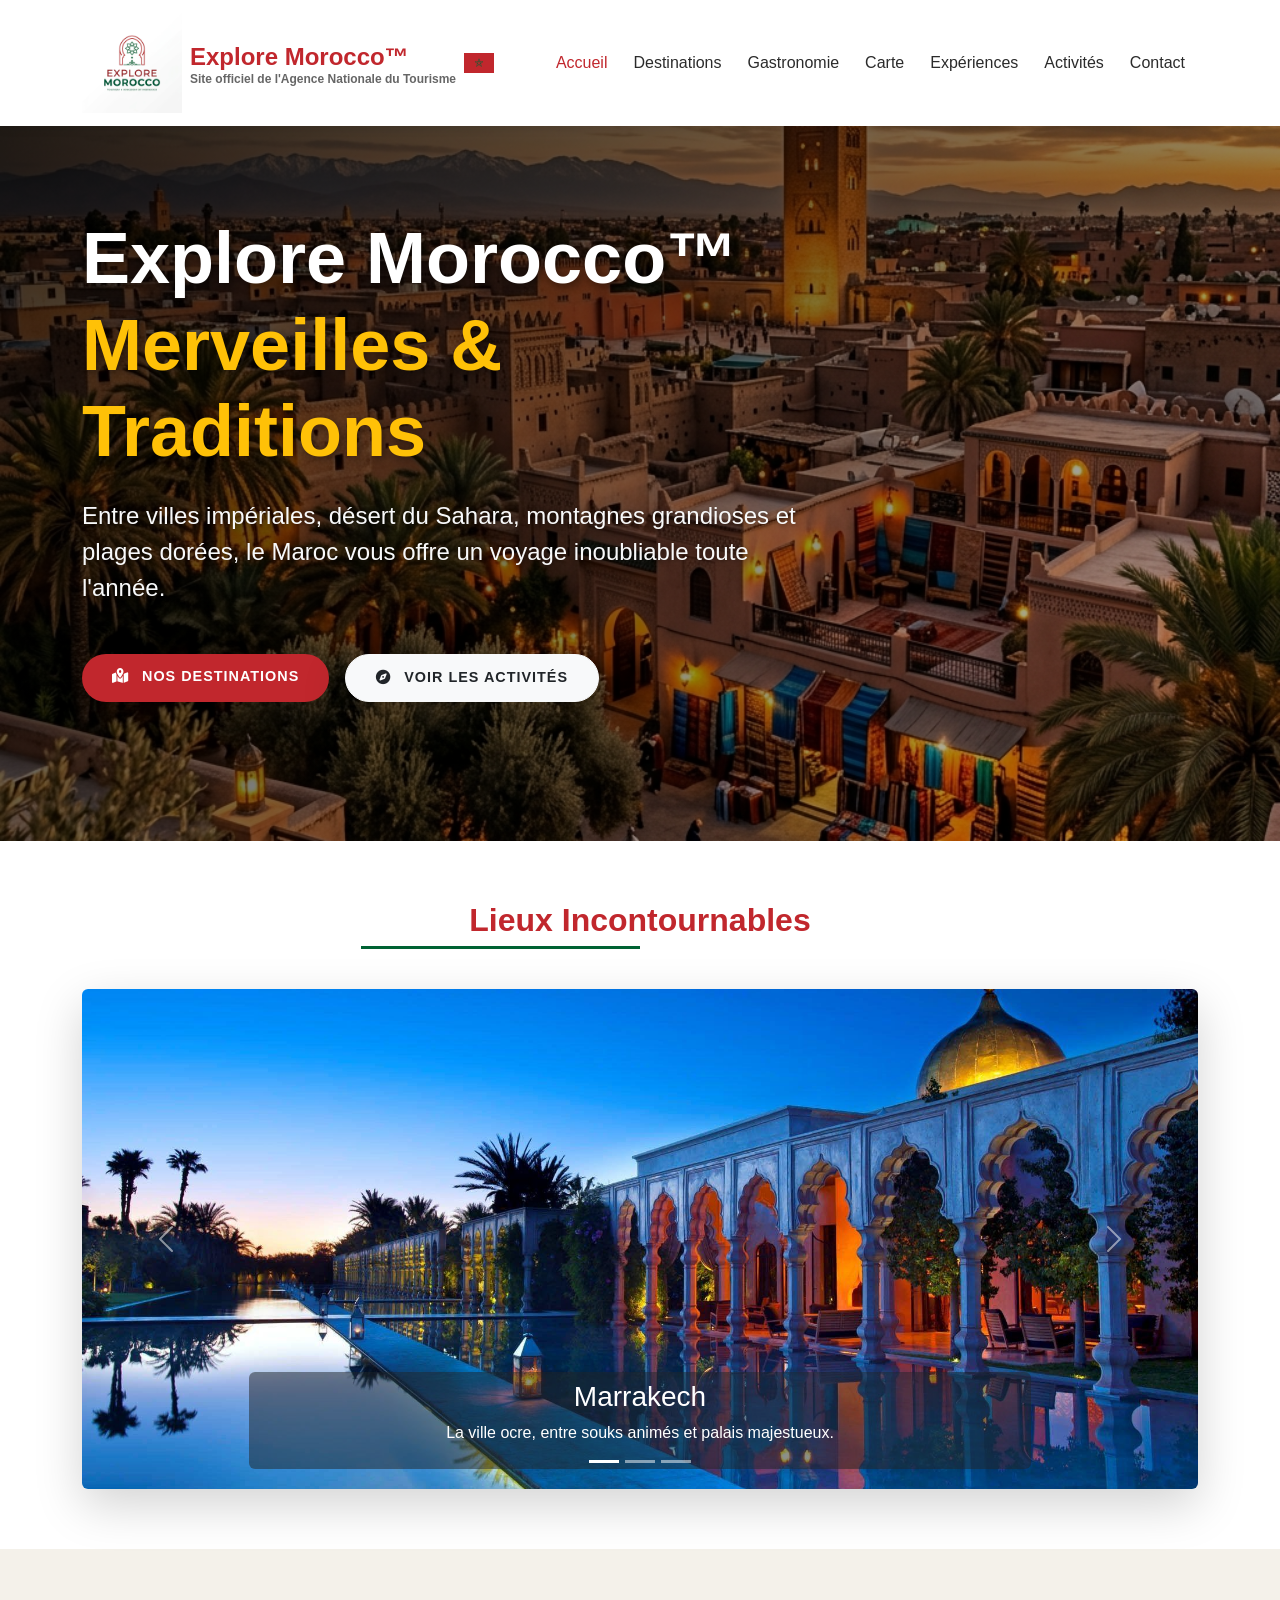
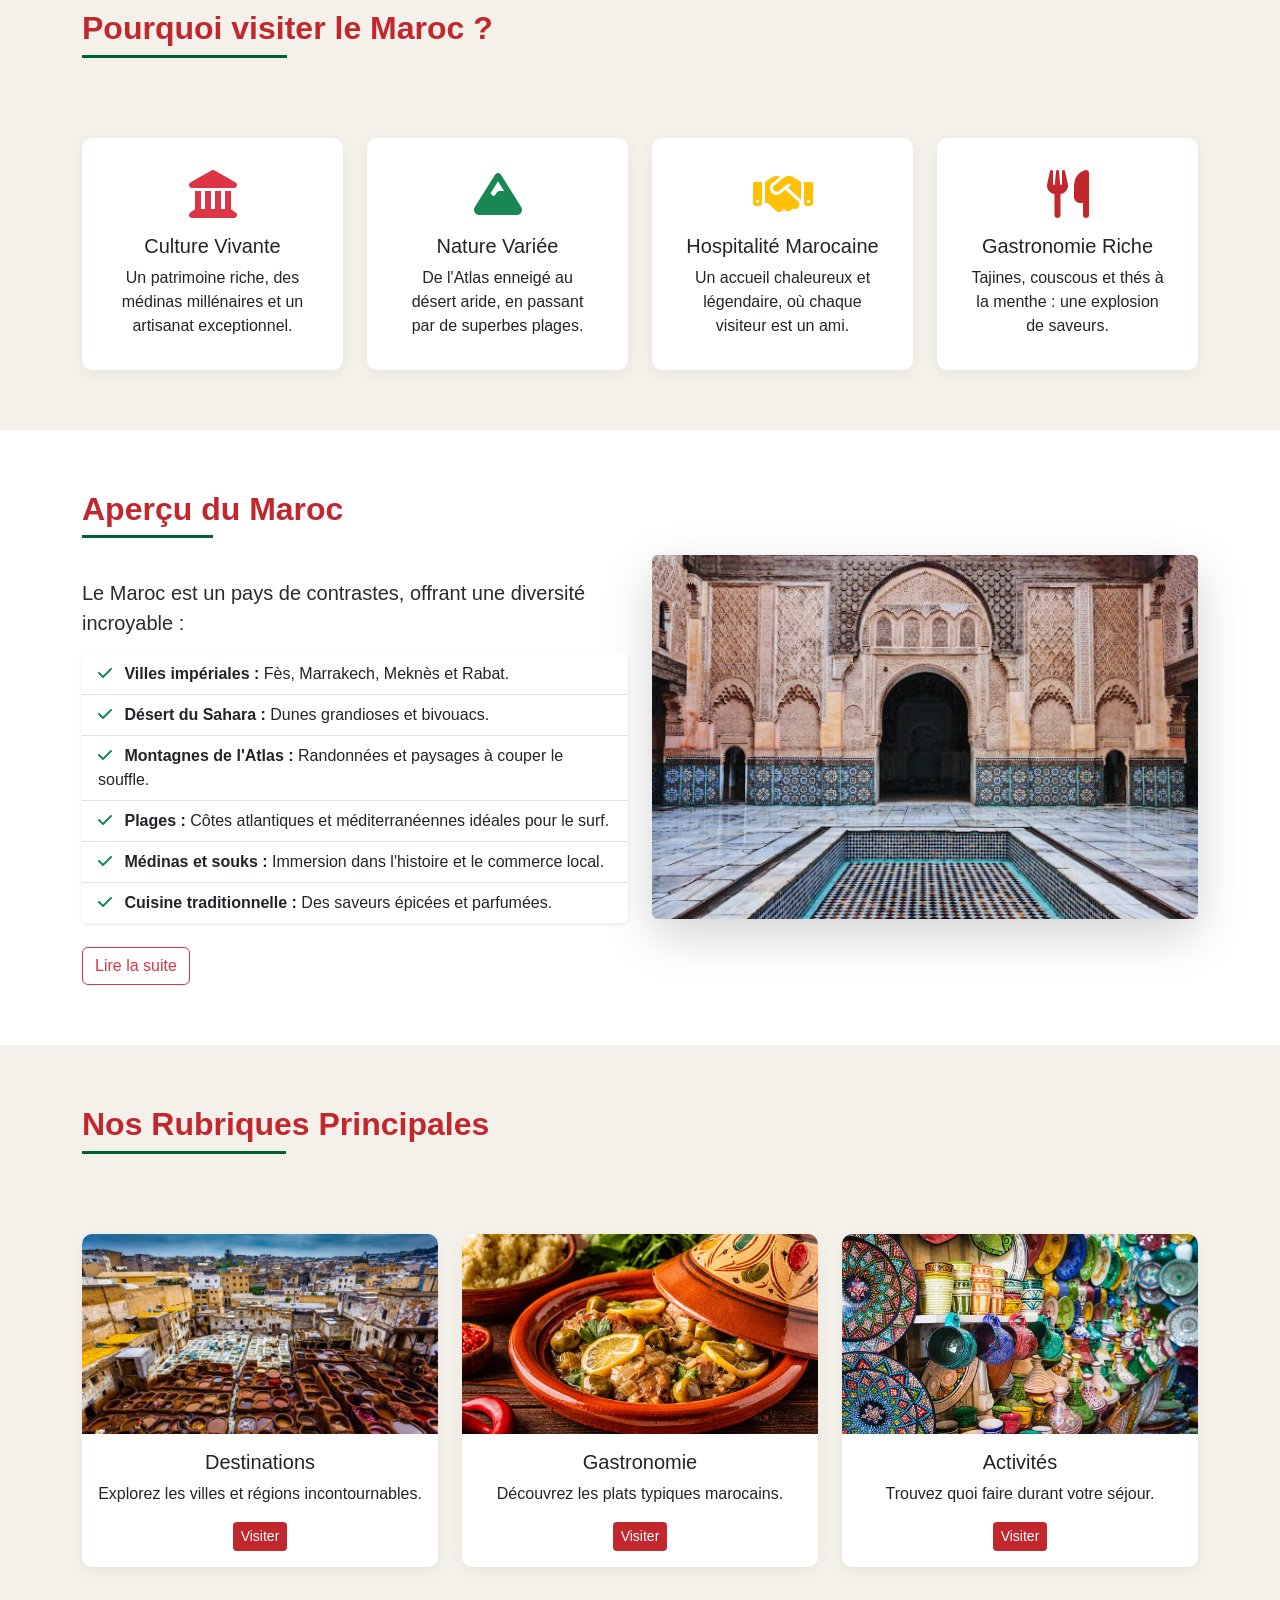
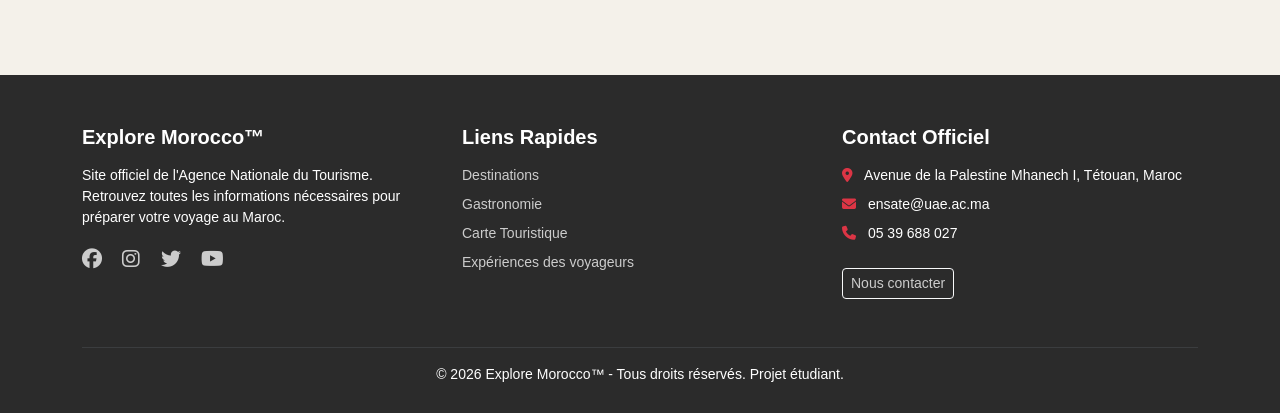
<file: explore-morocco/index.html>
<!DOCTYPE html>
<html lang="fr">
<head>
    <!-- ==========================================
         SECTION HEAD : Informations de la page
         On met ici le titre, les métadonnées et les fichiers CSS nécessaires.
         Cette section n'est pas visible par l'utilisateur, mais elle est très importante
         pour le bon fonctionnement de la page.
         ========================================== -->

    <!-- Méta-données de base pour le fonctionnement de la page -->
    <meta charset="UTF-8">
    <!-- Permet de rendre le site responsive sur les appareils mobiles -->
    <meta name="viewport" content="width=device-width, initial-scale=1.0">
    <meta name="description" content="Découvrez le Maroc avec Explore Morocco. Le site officiel pour planifier vos vacances, activités et expériences.">
    <title>Explore Morocco™ - Accueil</title>
    
    <!-- Lien vers Bootstrap CSS (Framework CSS pour le design rapide et responsive) -->
    <!-- On utilise Bootstrap pour que le site s'adapte à toutes les tailles d'écran -->
    <link href="https://cdn.jsdelivr.net/npm/bootstrap@5.3.0/dist/css/bootstrap.min.css" rel="stylesheet">
    
    <!-- Lien vers FontAwesome pour les icônes (réseaux sociaux, etc.) -->
    <link rel="stylesheet" href="https://cdnjs.cloudflare.com/ajax/libs/font-awesome/6.4.0/css/all.min.css">
    
    <!-- Lien vers notre fichier de style personnalisé (doit toujours être après Bootstrap pour l'écraser) -->
    <link rel="stylesheet" href="css/style.css">
    <!-- Icône qui apparaît dans l'onglet du navigateur -->
    <link rel="icon" type="image/png" href="images/logo-maroc.png">
</head>
<body>

    <!-- ==========================================
         HEADER & NAVIGATION (Barre de menu)
         Cette barre de navigation reste visible en haut de la page
         même quand on fait défiler grâce à la classe "fixed-top".
         Elle contient le logo du site et tous les liens vers les autres pages.
         ========================================== -->
    <!-- Navbar Bootstrap : sticky-top la garde visible au défilement -->
    <nav class="navbar navbar-expand-lg navbar-custom fixed-top">
        <div class="container">
            <!-- Logo et nom du site à gauche -->
            <!-- Ce lien ramène l'utilisateur à la page d'accueil quand il clique sur le logo -->
            <a class="navbar-brand d-flex align-items-center" href="index.html">
                <img src="images/logo-maroc.png" alt="Logo Explore Morocco" width="100" height="100" class="me-2">
                <div>
                    Explore Morocco™
                    <span class="official-text" data-i18n="nav_subtitle">Site officiel de l'Agence Nationale du Tourisme</span>
                </div>
                <!-- Drapeau du Maroc affiché à côté du nom du site -->
                <img src="images/Flag_of_Morocco.svg" alt="Drapeau du Maroc" width="30" height="20" class="ms-2">
            </a>
            
            <!-- Bouton "Hamburger" pour les mobiles -->
            <!-- Ce bouton s'affiche seulement sur petit écran, il permet d'ouvrir/fermer le menu -->
            <button class="navbar-toggler" type="button" data-bs-toggle="collapse" data-bs-target="#mainMenu" aria-controls="mainMenu" aria-expanded="false" aria-label="Toggle navigation">
                <span class="navbar-toggler-icon"></span>
            </button>
            
            <!-- Les liens du menu qui seront cachés sur mobile et visibles sur grand écran -->
            <div class="collapse navbar-collapse" id="mainMenu">
                <!-- ms-auto pousse le menu vers la droite -->
                <ul class="navbar-nav ms-auto mb-2 mb-lg-0 align-items-center">
                    <!-- Chaque "nav-item" est un lien vers une page du site -->
                    <li class="nav-item"><a class="nav-link active" aria-current="page" href="index.html" data-i18n="nav_accueil">Accueil</a></li>
                    <!-- Ce lien permet à l'utilisateur d'aller vers la page des destinations -->
                    <li class="nav-item"><a class="nav-link" href="destinations.html" data-i18n="nav_destinations">Destinations</a></li>
                    <!-- Lien vers la page gastronomie -->
                    <li class="nav-item"><a class="nav-link" href="gastronomie.html" data-i18n="nav_gastronomie">Gastronomie</a></li>
                    <li class="nav-item"><a class="nav-link" href="carte.html" data-i18n="nav_carte">Carte</a></li>
                    <li class="nav-item"><a class="nav-link" href="experiences.html">Expériences</a></li>
                    <li class="nav-item"><a class="nav-link" href="activites.html">Activités</a></li>
                    <li class="nav-item"><a class="nav-link" href="contact.html" data-i18n="nav_contact">Contact</a></li>
                    
                    <!-- Sélecteur de langue fictif (Design) -->
                    

                </ul>
            </div>
        </div>
    </nav>

    <!-- ==========================================
         SECTION HERO (Bannière Principale Moderne)
         C'est la grande image d'accueil qu'on voit en premier quand on arrive sur le site.
         Elle contient un titre accrocheur, une courte description et des boutons d'action
         pour inviter le visiteur à explorer le site.
         ========================================== -->
    <section class="hero-section">
        <div class="container hero-content">
            <div class="row">
                <div class="col-lg-8 text-start fade-in-up">
                    <!-- Titre principal du site, avec un style gras et une couleur d'accentuation jaune -->
                    <h1 class="display-2 fw-bold mb-4 text-white" style="text-shadow: 2px 2px 10px rgba(0,0,0,0.5);">
                        Explore Morocco™<br><span class="text-warning">Merveilles & Traditions</span>
                    </h1>
                    <!-- Courte description pour donner envie au visiteur d'en savoir plus -->
                    <p class="lead mb-5 fs-4 text-light fade-in-up delay-1" style="text-shadow: 1px 1px 5px rgba(0,0,0,0.5);">
                        Entre villes impériales, désert du Sahara, montagnes grandioses et plages dorées, le Maroc vous offre un voyage inoubliable toute l'année.
                    </p>
                    <!-- Deux boutons d'appel à l'action pour rediriger le visiteur vers les destinations ou les activités -->
                    <div class="fade-in-up delay-2 d-flex flex-wrap gap-3">
                        <a href="destinations.html" class="btn btn-primary-custom btn-modern shadow-lg">
                            <i class="fas fa-map-marked-alt me-2"></i> Nos Destinations
                        </a>
                        <a href="activites.html" class="btn btn-light btn-modern shadow-lg text-dark">
                            <i class="fas fa-compass me-2"></i> Voir les Activités
                        </a>
                    </div>
                </div>
            </div>
        </div>
    </section>

    <!-- ==========================================
         SECTION CARROUSEL (Bootstrap Carousel)
         Cette section affiche un diaporama automatique d'images des lieux phares du Maroc.
         Le visiteur peut aussi naviguer manuellement entre les images
         grâce aux boutons "Précédent" et "Suivant".
         ========================================== -->
    <section class="section-padding bg-white">
        <div class="container">
            <h2 class="section-title text-center mx-auto d-block w-50">Lieux Incontournables</h2>
            
            <!-- Composant Carrousel Bootstrap, l'attribut data-bs-ride="carousel" le rend automatique -->
            <div id="marocCarousel" class="carousel slide shadow-lg rounded overflow-hidden" data-bs-ride="carousel">
                <!-- Indicateurs en bas de l'image : petits points qui montrent quelle image est active -->
                <div class="carousel-indicators">
                    <button type="button" data-bs-target="#marocCarousel" data-bs-slide-to="0" class="active" aria-current="true" aria-label="Slide 1"></button>
                    <button type="button" data-bs-target="#marocCarousel" data-bs-slide-to="1" aria-label="Slide 2"></button>
                    <button type="button" data-bs-target="#marocCarousel" data-bs-slide-to="2" aria-label="Slide 3"></button>
                </div>
                
                <!-- Images du carrousel -->
                <div class="carousel-inner">
                    <!-- Slide 1 : Marrakech -->
                    <!-- La classe "active" est obligatoire sur le premier slide pour que ça fonctionne -->
                    <div class="carousel-item active">
                        <!-- L'attribut onerror permet d'afficher une image par défaut si le fichier manque -->
                        <!-- Cette image est utilisée pour montrer une destination touristique du Maroc -->
                        <img src="images/mrakch.jpg" class="d-block w-100" style="height: 500px; object-fit: cover;" alt="Marrakech">
                        <!-- Légende superposée sur l'image, cachée sur mobile (d-none d-md-block) -->
                        <div class="carousel-caption d-none d-md-block bg-dark bg-opacity-50 rounded p-2">
                            <h3>Marrakech</h3>
                            <p>La ville ocre, entre souks animés et palais majestueux.</p>
                        </div>
                    </div>
                    <!-- Slide 2 : Sahara -->
                    <div class="carousel-item">
                        <img src="images/shra.jpg" class="d-block w-100" style="height: 500px; object-fit: cover;" alt="Sahara">
                        <div class="carousel-caption d-none d-md-block bg-dark bg-opacity-50 rounded p-2">
                            <h3>Le Désert du Sahara</h3>
                            <p>Bivouacs sous les étoiles et dunes dorées à perte de vue.</p>
                        </div>
                    </div>
                    <!-- Slide 3 : Chefchaouen -->
                    <div class="carousel-item">
                        <img src="images/chefch.avif" class="d-block w-100" style="height: 500px; object-fit: cover;" alt="Chefchaouen">
                        <div class="carousel-caption d-none d-md-block bg-dark bg-opacity-50 rounded p-2">
                            <h3>Chefchaouen</h3>
                            <p>La perle bleue des montagnes du Rif, havre de paix et de beauté.</p>
                        </div>
                    </div>
           
                </div>
                
                <!-- Boutons Précédent / Suivant pour naviguer manuellement dans le carrousel -->
                <button class="carousel-control-prev" type="button" data-bs-target="#marocCarousel" data-bs-slide="prev">
                    <span class="carousel-control-prev-icon" aria-hidden="true"></span>
                    <span class="visually-hidden">Précédent</span>
                </button>
                <button class="carousel-control-next" type="button" data-bs-target="#marocCarousel" data-bs-slide="next">
                    <span class="carousel-control-next-icon" aria-hidden="true"></span>
                    <span class="visually-hidden">Suivant</span>
                </button>
            </div>
        </div>
    </section>

    <!-- ==========================================
         SECTION POURQUOI VISITER
         Cette section explique au visiteur les bonnes raisons de venir au Maroc.
         On utilise des cartes Bootstrap (cards) avec des icônes FontAwesome
         pour rendre la présentation visuelle et agréable.
         ========================================== -->
    <section class="section-padding">
        <div class="container">
            <h2 class="section-title text-center">Pourquoi visiter le Maroc ?</h2>
            <!-- g-4 gère l'espacement entre les colonnes -->
            <div class="row g-4 mt-3">
                
                <!-- Carte 1 : Culture -->
                <!-- Chaque carte met en avant un atout du Maroc avec une icône et une courte description -->
                <div class="col-md-3">
                    <div class="card card-custom text-center p-3">
                        <div class="card-body">
                            <!-- Icône FontAwesome représentant la culture et le patrimoine -->
                            <i class="fas fa-landmark fa-3x mb-3 text-danger"></i>
                            <h5 class="card-title">Culture Vivante</h5>
                            <p class="card-text">Un patrimoine riche, des médinas millénaires et un artisanat exceptionnel.</p>
                        </div>
                    </div>
                </div>
                
                <!-- Carte 2 : Nature -->
                <div class="col-md-3">
                    <div class="card card-custom text-center p-3">
                        <div class="card-body">
                            <!-- Icône représentant la montagne pour symboliser la nature variée du Maroc -->
                            <i class="fas fa-mountain fa-3x mb-3 text-success"></i>
                            <h5 class="card-title">Nature Variée</h5>
                            <p class="card-text">De l'Atlas enneigé au désert aride, en passant par de superbes plages.</p>
                        </div>
                    </div>
                </div>
                
                <!-- Carte 3 : Hospitalité -->
                <div class="col-md-3">
                    <div class="card card-custom text-center p-3">
                        <div class="card-body">
                            <i class="fas fa-handshake fa-3x mb-3 text-warning"></i>
                            <h5 class="card-title">Hospitalité Marocaine</h5>
                            <p class="card-text">Un accueil chaleureux et légendaire, où chaque visiteur est un ami.</p>
                        </div>
                    </div>
                </div>
                
                <!-- Carte 4 : Gastronomie -->
                <div class="col-md-3">
                    <div class="card card-custom text-center p-3">
                        <div class="card-body">
                            <i class="fas fa-utensils fa-3x mb-3" style="color: #c1272d;"></i>
                            <h5 class="card-title">Gastronomie Riche</h5>
                            <p class="card-text">Tajines, couscous et thés à la menthe : une explosion de saveurs.</p>
                        </div>
                    </div>
                </div>
                
            </div>
        </div>
    </section>

    <!-- ==========================================
         SECTION APERÇU DU MAROC
         Cette section présente un résumé des richesses du Maroc sous forme de liste.
         Elle est disposée en deux colonnes : texte à gauche et image à droite,
         grâce à la grille Bootstrap (col-md-6).
         ========================================== -->
    <section class="section-padding bg-white">
        <div class="container">
            <div class="row align-items-center">
                <!-- Colonne gauche : texte descriptif avec une liste des points forts du Maroc -->
                <div class="col-md-6">
                    <h2 class="section-title">Aperçu du Maroc</h2>
                    <p class="lead">Le Maroc est un pays de contrastes, offrant une diversité incroyable :</p>
                    <!-- Liste des attraits touristiques du Maroc avec des coches vertes pour chaque point -->
                    <ul class="list-group list-group-flush mb-4 shadow-sm rounded">
                        <li class="list-group-item"><i class="fas fa-check text-success me-2"></i> <strong>Villes impériales :</strong> Fès, Marrakech, Meknès et Rabat.</li>
                        <li class="list-group-item"><i class="fas fa-check text-success me-2"></i> <strong>Désert du Sahara :</strong> Dunes grandioses et bivouacs.</li>
                        <li class="list-group-item"><i class="fas fa-check text-success me-2"></i> <strong>Montagnes de l'Atlas :</strong> Randonnées et paysages à couper le souffle.</li>
                        <li class="list-group-item"><i class="fas fa-check text-success me-2"></i> <strong>Plages :</strong> Côtes atlantiques et méditerranéennes idéales pour le surf.</li>
                        <li class="list-group-item"><i class="fas fa-check text-success me-2"></i> <strong>Médinas et souks :</strong> Immersion dans l'histoire et le commerce local.</li>
                        <li class="list-group-item"><i class="fas fa-check text-success me-2"></i> <strong>Cuisine traditionnelle :</strong> Des saveurs épicées et parfumées.</li>
                    </ul>
                    <!-- Bouton qui redirige l'utilisateur vers la page des destinations pour en savoir plus -->
                    <a href="destinations.html" class="btn btn-outline-danger">Lire la suite</a>
                </div>
                <!-- Colonne droite : image illustrant la culture marocaine -->
                <div class="col-md-6 mt-4 mt-md-0">
                    <!-- Cette image est utilisée pour illustrer visuellement la culture et la richesse du Maroc -->
                    <img src="images/culture.jpg" class="img-fluid rounded shadow-lg" alt="Culture du Maroc">
                </div>
            </div>
        </div>
    </section>

    <!-- ==========================================
         SECTION RUBRIQUES (Cartes de navigation)
         Cette section sert de menu visuel rapide pour accéder aux trois grandes rubriques du site.
         Chaque carte contient une image, un titre et un bouton de navigation.
         ========================================== -->
    <section class="section-padding">
        <div class="container">
            <h2 class="section-title text-center">Nos Rubriques Principales</h2>
            <div class="row g-4 mt-3">
                <!-- Carte lien : Destinations -->
                <!-- Cette carte permet à l'utilisateur d'aller directement vers la page des destinations -->
                <div class="col-md-4">
                    <div class="card card-custom">
                        <!-- Cette image montre la ville de Fès pour représenter les destinations -->
                        <img src="images/fes.jpg" class="card-img-top" alt="Destinations">
                        <div class="card-body text-center">
                            <h5 class="card-title">Destinations</h5>
                            <p class="card-text">Explorez les villes et régions incontournables.</p>
                            <a href="destinations.html" class="btn btn-primary-custom btn-sm">Visiter</a>
                        </div>
                    </div>
                </div>
                <!-- Carte lien : Gastronomie -->
                <!-- Cette carte permet à l'utilisateur d'aller vers la page de la gastronomie marocaine -->
                <div class="col-md-4">
                    <div class="card card-custom">
                        <img src="images/tajine.jpg" class="card-img-top" alt="Gastronomie">
                        <div class="card-body text-center">
                            <h5 class="card-title">Gastronomie</h5>
                            <p class="card-text">Découvrez les plats typiques marocains.</p>
                            <a href="gastronomie.html" class="btn btn-primary-custom btn-sm">Visiter</a>
                        </div>
                    </div>
                </div>
                <!-- Carte lien : Activités -->
                <!-- Cette carte redirige vers les activités disponibles pendant le voyage -->
                <div class="col-md-4">
                    <div class="card card-custom">
                        <img src="images/artisanat.jpg" class="card-img-top" alt="Activités">
                        <div class="card-body text-center">
                            <h5 class="card-title">Activités</h5>
                            <p class="card-text">Trouvez quoi faire durant votre séjour.</p>
                            <a href="activites.html" class="btn btn-primary-custom btn-sm">Visiter</a>
                        </div>
                    </div>
                </div>
            </div>
        </div>
    </section>

    <!-- ==========================================
         FOOTER (Pied de page)
         Le footer contient les informations de contact, les liens rapides vers les pages du site
         et les icônes des réseaux sociaux. Il apparaît en bas de chaque page.
         ========================================== -->
    <footer class="footer-custom mt-5">
        <div class="container">
            <div class="row">
                <!-- Section Logo et Description : présente brièvement le site -->
                <div class="col-md-4 mb-4">
                    <h5 class="fw-bold text-white mb-3">Explore Morocco™</h5>
                    <p class="small">Site officiel de l'Agence Nationale du Tourisme. Retrouvez toutes les informations nécessaires pour préparer votre voyage au Maroc.</p>
                    <!-- Icônes des réseaux sociaux cliquables qui ouvrent dans un nouvel onglet -->
                    <div>
                        <a href="https://www.facebook.com/VisitMoroccoEN" target="_blank" class="me-3 fs-5" title="Facebook"><i class="fab fa-facebook"></i></a>
                        <a href="https://www.instagram.com/visit_morocco_/" target="_blank" class="me-3 fs-5" title="Instagram"><i class="fab fa-instagram"></i></a>
                        <a href="https://x.com/Visit_Morocco_" target="_blank" class="me-3 fs-5" title="Twitter"><i class="fab fa-twitter"></i></a>
                        <a href="https://www.youtube.com/user/visitmorocco" target="_blank" class="fs-5" title="YouTube"><i class="fab fa-youtube"></i></a>
                    </div>
                </div>
                <!-- Section Liens rapides : pour naviguer facilement depuis le footer -->
                <div class="col-md-4 mb-4">
                    <h5 class="fw-bold text-white mb-3" data-i18n="footer_links">Liens Rapides</h5>
                    <ul class="list-unstyled small">
                        <li class="mb-2"><a href="destinations.html">Destinations</a></li>
                        <li class="mb-2"><a href="gastronomie.html">Gastronomie</a></li>
                        <li class="mb-2"><a href="carte.html">Carte Touristique</a></li>
                        <li class="mb-2"><a href="experiences.html">Expériences des voyageurs</a></li>
                    </ul>
                </div>
                <!-- Section Contact : adresse, email et téléphone du site -->
                <div class="col-md-4 mb-4">
                    <h5 class="fw-bold text-white mb-3" data-i18n="footer_contact">Contact Officiel</h5>
                    <ul class="list-unstyled small">
                        <li class="mb-2"><i class="fas fa-map-marker-alt me-2 text-danger"></i> Avenue de la Palestine Mhanech I, Tétouan, Maroc</li>
                        <li class="mb-2"><i class="fas fa-envelope me-2 text-danger"></i> ensate@uae.ac.ma</li>
                        <li class="mb-2"><i class="fas fa-phone me-2 text-danger"></i> 05 39 688 027</li>
                    </ul>
                    <a href="contact.html" class="btn btn-outline-light btn-sm mt-2" data-i18n="btn_contact">Nous contacter</a>
                </div>
            </div>
            <!-- Ligne de séparation et copyright -->
            <hr class="border-secondary mt-4">
            <div class="text-center small pb-2">
                &copy; 2026 Explore Morocco™ - Tous droits réservés. Projet étudiant.
            </div>
        </div>
    </footer>

    <!-- Bouton pour remonter en haut de page (Géré par JS) -->
    <button id="backToTopBtn" title="Retour en haut"><i class="fas fa-arrow-up"></i></button>

    <!-- Script Bootstrap (Nécessaire pour le carrousel, le menu mobile, etc.) -->
    <!-- Ce script doit être placé à la fin du body pour que la page charge plus vite -->
    <script src="https://cdn.jsdelivr.net/npm/bootstrap@5.3.0/dist/js/bootstrap.bundle.min.js"></script>
    <!-- Notre script personnalisé pour les interactions spécifiques au site -->
    <script src="js/script.js"></script>
</body>
</html>
</file>
<file: explore-morocco/css/style.css>
/* =========================================================================
   Fichier: style.css
   Projet: Explore Morocco™ - Site officiel de l'Agence Nationale du Tourisme
   Rôle: Définir la charte graphique et personnaliser les éléments Bootstrap
   =========================================================================
   POUR LES ÉTUDIANTS :
   Ce fichier CSS donne un "habillage" visuel à toutes les pages HTML.
   Il s'appuie sur Bootstrap pour la mise en page (grille, responsive),
   et ajoute des styles personnalisés pour coller à l'identité marocaine.
   ========================================================================= */

/* -------------------------------------------------------------------------
   1. VARIABLES DE COULEURS (Charte Graphique Marocaine)
   -------------------------------------------------------------------------
   Les variables CSS (--nom-variable) sont pratiques : au lieu de répéter
   le même code couleur dans tout le fichier, on le définit une seule fois
   ici et on le réutilise partout. Si on veut changer la couleur principale,
   on n'a qu'à modifier UNE seule ligne !
   ------------------------------------------------------------------------- */
:root {
  /* Le rouge marocain est la couleur principale (drapeau).
     On l'utilisera pour les titres, boutons et liens importants. */
  --color-primary: #c1272d;
  
  /* Le vert marocain est utilisé pour les accents (l'étoile du drapeau).
     Il représente l'espoir et la nature ; on l'utilise en couleur secondaire. */
  --color-secondary: #006233;
  
  /* Un beige sable pour rappeler le désert et l'architecture traditionnelle.
     Cette couleur douce est parfaite comme fond de page car elle ne fatigue pas les yeux. */
  --color-sand: #f4f1ea;
  
  /* Un noir doux pour un texte plus élégant et lisible que le noir pur (#000).
     Le noir absolu peut sembler agressif ; un gris très foncé est plus confortable. */
  --color-dark: #2b2b2b;
  
  /* Un blanc pur pour aérer le design et créer du contraste avec les éléments colorés. */
  --color-light: #ffffff;
}

/* -------------------------------------------------------------------------
   2. STYLES GLOBAUX
   -------------------------------------------------------------------------
   Ces règles s'appliquent à l'ensemble du site. Elles définissent les
   paramètres de base : police, couleur du texte, et fond de page.
   ------------------------------------------------------------------------- */

/* On applique une police sans-serif moderne, propre et lisible sur tous les écrans.
   "Segoe UI" est la police de Windows, suivie de remplaçants pour Mac et Linux.
   Cela garantit que le texte sera toujours joli, peu importe l'ordinateur du visiteur. */
body {
  font-family: 'Segoe UI', Tahoma, Geneva, Verdana, sans-serif;
  /* On utilise notre variable de couleur sombre pour tout le texte du site */
  color: var(--color-dark);
  /* Le fond sable donne une ambiance chaleureuse, inspirée du désert marocain */
  background-color: var(--color-sand);
  /* On s'assure qu'il y a de l'espace en haut pour la barre de navigation fixe.
     Sans ce padding, le contenu se cacherait derrière la navbar ! */
  padding-top: 76px;
}

/* Personnalisation de tous les liens pour supprimer le soulignement par défaut.
   Par défaut, les navigateurs affichent les liens soulignés ; ici on retire ça
   pour un rendu plus propre et moderne.
   La "transition" fait que si la couleur change (au survol), le changement
   sera progressif (en 0.3 seconde) plutôt que brutal. */
a {
  text-decoration: none;
  transition: color 0.3s ease;
}

/* -------------------------------------------------------------------------
   3. BARRE DE NAVIGATION (HEADER)
   -------------------------------------------------------------------------
   La navbar est le menu en haut de la page. Elle reste visible en permanence
   grâce à la propriété "fixed" définie dans le HTML (Bootstrap).
   Ici on lui ajoute notre style personnalisé.
   ------------------------------------------------------------------------- */

/* Style spécifique pour la barre de navigation principale.
   Elle a un fond blanc et une légère ombre en bas pour la démarquer
   visuellement du reste de la page. */
.navbar-custom {
  background-color: var(--color-light);
  /* box-shadow crée une ombre portée : décalage X, décalage Y, flou, couleur.
     Cela donne une impression de profondeur (la navbar "flotte" au-dessus du contenu). */
  box-shadow: 0 2px 10px rgba(0, 0, 0, 0.1);
}

/* Le texte du logo "Explore Morocco" dans la navbar.
   On force la couleur rouge avec "!important" car Bootstrap a ses propres
   styles qu'il faut parfois surcharger. font-weight: 700 = texte en gras. */
.navbar-brand {
  color: var(--color-primary) !important;
  font-weight: 700;
  font-size: 1.5rem;
}

/* Les liens du menu de navigation (Accueil, Destinations, etc.).
   On définit leur couleur, leur poids (500 = semi-gras) et un léger espace
   entre eux (margin) pour qu'ils ne soient pas trop collés. */
.navbar-custom .nav-link {
  color: var(--color-dark);
  font-weight: 500;
  margin: 0 5px;
  /* La transition permet un changement de couleur en douceur au survol */
  transition: color 0.3s ease;
}

/* Effet au survol des liens du menu : la couleur passe au rouge marocain.
   La même règle s'applique au lien "actif" (la page sur laquelle on se trouve)
   pour que l'utilisateur sache toujours où il est dans le site. */
.navbar-custom .nav-link:hover,
.navbar-custom .nav-link.active {
  color: var(--color-primary) !important;
}

/* Petit texte officiel affiché sous le logo (ex: "Agence Nationale du Tourisme").
   On le rend petit (0.75rem) et gris pour qu'il soit visible mais discret.
   Le margin-top négatif le rapproche du logo pour qu'ils forment un ensemble. */
.official-text {
  font-size: 0.75rem;
  color: #666;
  /* display: block force cet élément à s'afficher sur sa propre ligne */
  display: block;
  margin-top: -5px;
}

/* -------------------------------------------------------------------------
   4. SECTION HERO (Bannière d'accueil Moderne)
   -------------------------------------------------------------------------
   Le "Hero" est la grande image-bannière en haut de la page d'accueil.
   C'est la première chose que voit le visiteur : elle doit être spectaculaire !
   ------------------------------------------------------------------------- */

/* Le conteneur principal de la grande image d'accueil.
   On superpose un dégradé noir semi-transparent SUR l'image pour que
   le texte blanc soit lisible même sur une photo claire.
   "?v=modern" à la fin de l'URL est une astuce pour forcer le navigateur
   à recharger l'image (éviter le cache). */
.hero-section {
  /* position: relative permet de positionner des enfants avec z-index */
  position: relative;
  /* linear-gradient crée le voile sombre, puis on met l'image derrière */
  background-image: linear-gradient(135deg, rgba(0, 0, 0, 0.8) 0%, rgba(0, 0, 0, 0.2) 100%), url('../images/hero-maroc.jpg?v=modern');
  /* cover = l'image remplit tout l'espace disponible sans se déformer */
  background-size: cover;
  /* center = l'image est centrée même si elle est rognée */
  background-position: center;
  /* 85vh = 85% de la hauteur de l'écran : grand et impactant */
  height: 85vh;
  /* min-height garantit une hauteur minimale sur les très petits écrans */
  min-height: 600px;
  /* flexbox permet de centrer facilement le contenu verticalement */
  display: flex;
  align-items: center;
  color: var(--color-light);
}

/* Le conteneur du texte (titre, sous-titre, boutons) positionné au-dessus de l'image.
   z-index: 2 garantit que ce contenu est affiché devant le dégradé. */
.hero-content {
  position: relative;
  z-index: 2; 
}

/* --- ANIMATIONS MODERNES ---
   Ces classes CSS créent un effet d'apparition animée au chargement de la page.
   Les éléments démarrent transparents et décalés vers le bas, puis remontent
   et deviennent visibles. C'est ce qu'on appelle "fade in from bottom". */
.fade-in-up {
  /* On appelle l'animation "fadeInUp" définie avec @keyframes ci-dessous.
     "forwards" = une fois l'animation terminée, l'élément garde son état final. */
  animation: fadeInUp 1s ease-out forwards;
  /* L'élément commence invisible */
  opacity: 0;
  /* L'élément commence décalé de 30px vers le bas */
  transform: translateY(30px);
}
/* Ces classes ajoutent un délai pour que les éléments apparaissent l'un après l'autre,
   créant un effet en cascade très agréable visuellement. */
.delay-1 { animation-delay: 0.2s; }
.delay-2 { animation-delay: 0.4s; }

/* Définition de l'animation "fadeInUp" :
   Elle part de l'état transparent + décalé (défini ci-dessus sur .fade-in-up)
   et arrive à l'état final : opacité 1 (visible) et position normale (translateY 0). */
@keyframes fadeInUp {
  to {
    opacity: 1;
    transform: translateY(0);
  }
}

/* -------------------------------------------------------------------------
   5. BOUTONS PERSONNALISÉS
   -------------------------------------------------------------------------
   Bootstrap fournit des boutons de base, mais ici on les personnalise
   pour qu'ils correspondent au style unique de notre site.
   ------------------------------------------------------------------------- */

/* Boutons modernes en forme de pilule (Pill shape = bords très arrondis).
   border-radius: 50px crée un effet de pilule ovale très élégant.
   text-transform: uppercase met le texte en MAJUSCULES automatiquement.
   letter-spacing: 1px espace un peu les lettres pour un rendu aéré et pro. */
.btn-modern {
  border-radius: 50px;
  padding: 12px 30px;
  text-transform: uppercase;
  letter-spacing: 1px;
  font-size: 0.9rem;
  font-weight: 700;
  /* "all 0.3s ease" signifie que TOUTES les propriétés CSS s'animeront en 0.3s */
  transition: all 0.3s ease;
}

/* Au survol du bouton moderne, il "saute" légèrement vers le haut (translateY(-3px))
   et une ombre apparaît dessous. Cet effet donne l'impression que le bouton
   est "soulevé" par le curseur — un micro-interaction très efficace ! */
.btn-modern:hover {
  transform: translateY(-3px);
  box-shadow: 0 10px 20px rgba(0,0,0,0.2) !important;
}

/* Bouton rouge principal : fond rouge marocain, texte blanc, sans bordure.
   C'est le bouton d'action principale (ex: "Découvrir nos destinations"). */
.btn-primary-custom {
  background-color: var(--color-primary);
  color: var(--color-light);
  border: none;
}

/* Au survol, on assombrit légèrement le rouge pour indiquer que le bouton
   est interactif. L'utilisateur comprend instinctivement qu'il peut cliquer. */
.btn-primary-custom:hover {
  background-color: #a02025;
  color: var(--color-light);
}

/* Bouton vert secondaire : utilisé pour les actions moins prioritaires.
   Le vert (#006233) est la couleur de l'étoile du drapeau marocain. */
.btn-secondary-custom {
  background-color: var(--color-secondary);
  color: var(--color-light);
  border: none;
  padding: 10px 25px;
  font-weight: 600;
  border-radius: 5px;
  /* On anime seulement le fond (background-color) pour des performances optimales */
  transition: background-color 0.3s ease;
}

/* Au survol du bouton vert, on passe à un vert encore plus foncé.
   Même principe que le bouton rouge : feedback visuel pour l'utilisateur. */
.btn-secondary-custom:hover {
  background-color: #004d28;
  color: var(--color-light);
}

/* -------------------------------------------------------------------------
   6. CARTES (CARDS BOOTSTRAP)
   -------------------------------------------------------------------------
   Les "cards" sont des boîtes qui présentent une destination ou une info.
   Bootstrap fournit le composant de base ; on le personnalise ici.
   ------------------------------------------------------------------------- */

/* Style de base des cartes :
   - border: none supprime la bordure grise de Bootstrap
   - border-radius: 10px arrondit les coins pour un effet plus doux et moderne
   - box-shadow ajoute une légère ombre portée pour donner de la profondeur
   - transition prépare les animations de survol
   - overflow: hidden est TRÈS important : sans ça, l'image zoomerait en dehors
     des bords arrondis et l'effet visuel serait raté !
   - height: 100% force toutes les cartes d'une même ligne à avoir la même hauteur */
.card-custom {
  border: none;
  border-radius: 10px;
  box-shadow: 0 4px 15px rgba(0, 0, 0, 0.05);
  transition: transform 0.3s ease, box-shadow 0.3s ease;
  overflow: hidden;
  height: 100%;
}

/* Effet interactif au survol de la carte :
   La carte monte de 10px (translateY(-10px)) et l'ombre s'intensifie.
   Cela donne une sensation de survol, comme si la carte "flottait". */
.card-custom:hover {
  transform: translateY(-10px);
  box-shadow: 0 10px 25px rgba(0, 0, 0, 0.1);
}

/* Image en haut de la carte :
   - height: 200px fixe une hauteur identique pour toutes les images,
     car les photos originales peuvent avoir des proportions très différentes.
   - object-fit: cover recadre l'image pour qu'elle remplisse exactement
     cet espace sans se déformer (comme un "zoom" centré sur l'image). */
.card-custom .card-img-top {
  transition: transform 0.5s ease;
  height: 200px;
  object-fit: cover;
}

/* Au survol de la carte, l'image s'agrandit très légèrement (zoom de 5%).
   Comme overflow: hidden est activé sur la carte parente, l'image ne
   déborde pas — elle grossit "à l'intérieur" de la carte. Très élégant ! */
.card-custom:hover .card-img-top {
  transform: scale(1.05);
}

/* -------------------------------------------------------------------------
   7. SECTIONS GÉNÉRALES
   -------------------------------------------------------------------------
   Ces classes s'appliquent aux grandes sections de contenu des pages.
   ------------------------------------------------------------------------- */

/* Les sections principales de la page doivent être bien espacées.
   padding: 60px 0 signifie 60px en haut ET en bas, 0 à gauche et à droite.
   Cela "respire" le contenu et évite une page trop compacte. */
.section-padding {
  padding: 60px 0;
}

/* Titres de section avec une décoration visuelle (un petit trait en dessous).
   On utilise "position: relative" ici car l'élément pseudo "::after" ci-dessous
   sera positionné de façon absolue par rapport à ce titre. */
.section-title {
  color: var(--color-primary);
  font-weight: bold;
  margin-bottom: 40px;
  position: relative;
  /* display: inline-block permet au trait "::after" de n'avoir que la largeur du texte */
  display: inline-block;
  padding-bottom: 10px;
}

/* Le trait vert en dessous du titre, créé avec un pseudo-élément CSS.
   "::after" insère un contenu virtuel APRÈS l'élément, sans toucher au HTML.
   content: '' est obligatoire (même vide) pour que l'élément s'affiche.
   position: absolute le place exactement en bas à gauche du titre.
   Ce trait visuel aide l'œil à identifier rapidement les sections de la page. */
.section-title::after {
  content: '';
  position: absolute;
  left: 0;
  bottom: 0;
  width: 50%;
  height: 3px;
  background-color: var(--color-secondary);
}

/* -------------------------------------------------------------------------
   8. CARTE TOURISTIQUE INTERACTIVE (Page carte.html)
   -------------------------------------------------------------------------
   Ces blocs représentent les régions du Maroc sur la page de la carte.
   Chaque région est un bloc cliquable qui affiche des informations.
   ------------------------------------------------------------------------- */

/* Chaque région est une boîte blanche avec une bordure verte à gauche.
   Cette bordure gauche (border-left) est une convention de design populaire
   pour indiquer visuellement que c'est une catégorie ou un élément sélectionnable.
   cursor: pointer change le curseur en "main" quand on passe dessus,
   signalant que l'élément est cliquable — exactement comme un lien. */
.region-block {
  background-color: var(--color-light);
  padding: 20px;
  border-radius: 8px;
  border-left: 5px solid var(--color-secondary);
  margin-bottom: 15px;
  cursor: pointer;
  transition: background-color 0.3s ease;
}

/* Au survol d'une région, on change le fond en beige sable.
   C'est un retour visuel simple et efficace qui indique à l'utilisateur
   que sa souris est sur un élément interactif. */
.region-block:hover {
  background-color: var(--color-sand);
}

/* -------------------------------------------------------------------------
   9. FOOTER (Pied de page)
   -------------------------------------------------------------------------
   Le pied de page apparaît en bas de chaque page. Il contient des liens
   secondaires, les informations de contact, les réseaux sociaux, etc.
   ------------------------------------------------------------------------- */

/* Style du pied de page : fond sombre et sérieux pour ancrer la page.
   Le contraste entre le fond sombre du footer et le fond clair du contenu
   aide l'utilisateur à percevoir qu'il est arrivé au bas de la page. */
.footer-custom {
  background-color: var(--color-dark);
  color: var(--color-light);
  /* padding-top: 50px pour l'espace en haut, padding-bottom: 20px en bas */
  padding: 50px 0 20px 0;
}

/* Les liens dans le footer doivent être gris clair (#ccc) pour rester
   lisibles sur fond sombre, tout en étant légèrement moins saillants
   que le texte principal blanc. */
.footer-custom a {
  color: #ccc;
  transition: color 0.3s;
}

/* Au survol des liens du footer, ils passent au blanc pur.
   Ce changement de couleur léger mais net guide l'utilisateur. */
.footer-custom a:hover {
  color: var(--color-light);
}

/* -------------------------------------------------------------------------
   10. BOUTON RETOUR EN HAUT (Back to top)
   -------------------------------------------------------------------------
   Ce bouton flottant apparaît quand l'utilisateur descend dans la page.
   Il permet de remonter tout en haut d'un seul clic, sans effort.
   Son apparition/disparition est gérée par le fichier JavaScript (script.js).
   ------------------------------------------------------------------------- */

/* Le bouton est positionné de façon fixe (il reste visible même quand on scrolle)
   en bas à droite de l'écran. z-index: 1000 garantit qu'il est toujours
   au premier plan, devant tous les autres éléments de la page.
   display: none = il est caché au démarrage ; le JS le montre quand nécessaire. */
#backToTopBtn {
  position: fixed;
  bottom: 20px;
  right: 20px;
  /* Caché par défaut — JavaScript le montrera après 300px de défilement */
  display: none;
  background-color: var(--color-secondary);
  color: white;
  border: none;
  /* border-radius: 50% crée un cercle parfait (le bouton est carré 50x50px,
     avec des coins arrondis à 50% il devient un disque) */
  border-radius: 50%;
  width: 50px;
  height: 50px;
  font-size: 20px;
  /* cursor: pointer change le curseur en main pour indiquer qu'on peut cliquer */
  cursor: pointer;
  /* z-index élevé pour s'assurer que ce bouton est toujours visible */
  z-index: 1000;
  transition: background-color 0.3s;
}

/* Au survol du bouton retour en haut, il passe du vert au rouge marocain.
   Ce changement de couleur est un retour visuel clair avant le clic. */
#backToTopBtn:hover {
  background-color: var(--color-primary);
}

/* =========================================================================
   FIN DES STYLES PRINCIPAUX
   ========================================================================= */

/* --- EN-TÊTE DE PAGE MODERNE (Subpages) ---
   Cet en-tête est utilisé sur les pages secondaires (ex: Destinations,
   Contact, Carte...). Il remplace la grande image hero par un dégradé
   coloré avec des décorations géométriques — plus léger à charger ! */
.page-header-modern {
    /* Dégradé diagonal de rouge marocain clair à rouge foncé.
       "135deg" est l'angle du dégradé (du coin haut-gauche au coin bas-droit). */
    background: linear-gradient(135deg, var(--color-primary) 0%, #8a1a1f 100%);
    /* Grand espacement en haut (100px) pour tenir compte de la navbar fixe */
    padding: 100px 0 60px;
    /* Marge en bas pour séparer visuellement l'en-tête du reste du contenu */
    margin-bottom: 50px;
    /* Bords arrondis uniquement en bas à gauche et à droite : effet de "vague" moderne */
    border-radius: 0 0 50px 50px;
    position: relative;
    /* overflow: hidden cache les décorations circulaires qui débordent */
    overflow: hidden;
    color: white;
    /* Ombre colorée (rouge semi-transparente) pour un effet de profondeur */
    box-shadow: 0 10px 20px rgba(193, 39, 45, 0.15);
}

/* Décorations modernes : deux cercles flous en fond créés avec ::before et ::after.
   Ces pseudo-éléments sont des "éléments virtuels" insérés via CSS,
   sans avoir besoin d'ajouter quoi que ce soit dans le HTML.
   Le premier cercle est positionné en haut à droite de l'en-tête. */
.page-header-modern::before {
    content: '';
    position: absolute;
    top: -50px;
    right: -10%;
    width: 300px;
    height: 300px;
    /* radial-gradient crée un cercle dégradé du blanc transparent vers le transparent */
    background: radial-gradient(circle, rgba(255, 255, 255, 0.1) 0%, rgba(255,255,255,0) 70%);
    border-radius: 50%;
}

/* Le deuxième cercle décoratif est positionné en bas à gauche.
   Ces deux cercles ensemble donnent de la profondeur et du dynamisme
   au fond, sans alourdir la page avec des images supplémentaires. */
.page-header-modern::after {
    content: '';
    position: absolute;
    bottom: -50px;
    left: -5%;
    width: 250px;
    height: 250px;
    background: radial-gradient(circle, rgba(0, 0, 0, 0.1) 0%, rgba(0,0,0,0) 70%);
    border-radius: 50%;
}

/* Le titre principal (h1) de l'en-tête de sous-page.
   z-index: 1 le place devant les cercles décoratifs (::before et ::after).
   text-shadow ajoute une légère ombre sous le texte blanc pour le rendre
   lisible même si le fond est clair par endroits. */
.page-header-modern h1 {
    font-weight: 800;
    position: relative;
    z-index: 1;
    /* !important surcharge Bootstrap qui pourrait imposer une autre couleur */
    color: white !important;
    text-shadow: 2px 2px 8px rgba(0,0,0,0.3);
}

/* Le texte descriptif (paragraphe) sous le titre.
   rgba(255, 255, 255, 0.9) = blanc à 90% d'opacité : légèrement transparent
   pour créer une hiérarchie visuelle (le titre est plus "fort" que le sous-titre).
   line-height: 1.7 améliore la lisibilité en espaçant les lignes. */
.page-header-modern p {
    color: rgba(255, 255, 255, 0.9);
    font-size: 1.15rem;
    line-height: 1.7;
    position: relative;
    z-index: 1;
}

/* -------------------------------------------------------------------------
   11. BOUTONS DE LANGUE (Sélecteur FR / EN / AR)
   -------------------------------------------------------------------------
   Ces petits boutons permettent à l'utilisateur de changer la langue du site.
   Ils sont discrets par défaut et se colorent quand ils sont actifs.
   ------------------------------------------------------------------------- */

/* État normal des boutons de langue : fond transparent, texte gris foncé.
   Ils sont intentionnellement discrets pour ne pas distraire l'attention
   du contenu principal de la page. */
.lang-btn {
    font-weight: bold;
    color: #333;
    background: transparent;
    /* border: 1px solid transparent = un espace réservé pour la bordure,
       mais invisible — cela évite un "saut" de mise en page quand la bordure apparaît */
    border: 1px solid transparent;
    padding: 0.25rem 0.5rem;
    margin: 0 0.1rem;
    transition: all 0.3s ease;
}

/* Au survol d'un bouton de langue, le texte passe au rouge marocain.
   C'est un signal clair que ce bouton est cliquable et fonctionnel. */
.lang-btn:hover {
    color: var(--maroc-red);
}

/* Le bouton de langue actuellement actif (langue sélectionnée) :
   fond rouge marocain, texte blanc, coins légèrement arrondis.
   Cela indique clairement à l'utilisateur quelle langue est en cours d'utilisation. */
.lang-btn.active {
    background-color: var(--maroc-red);
    color: white;
    border-radius: 4px;
}

/* =========================================================================
   FIN DU FICHIER CSS
   Toute modification doit respecter la charte graphique marocaine :
   Rouge #c1272d | Vert #006233 | Sable #f4f1ea
   ========================================================================= */
</file>
